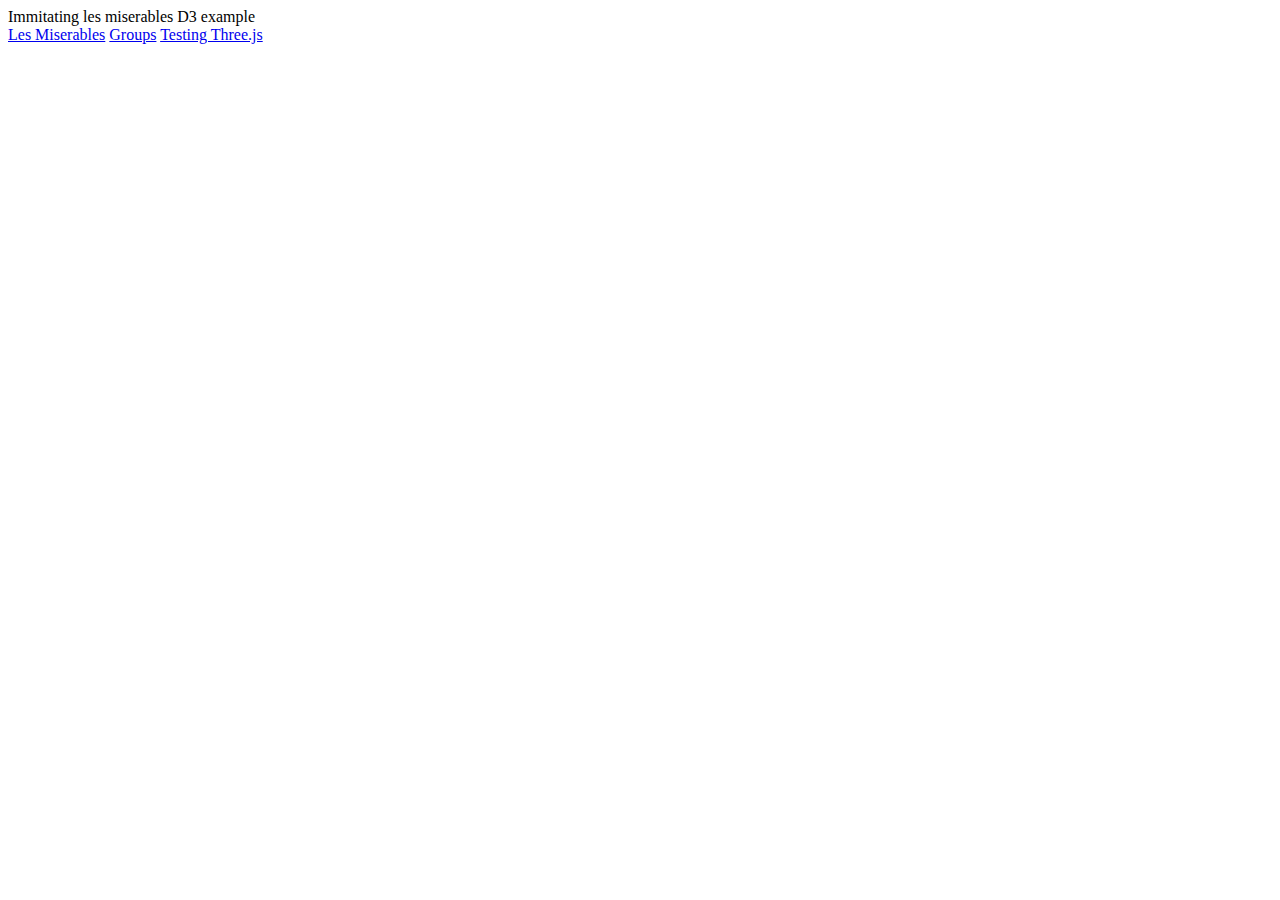
<file: index.html>
<!DOCTYPE html>
<!--
To change this license header, choose License Headers in Project Properties.
To change this template file, choose Tools | Templates
and open the template in the editor.
-->
<html>
    <head>
        <title>TODO supply a title</title>
        <meta charset="UTF-8">
        <meta name="viewport" content="width=device-width, initial-scale=1.0">
    </head>
    <body>
        <div>Immitating les miserables D3 example</div>
        <a href="miserables.html" target="_blank">Les Miserables</a>
        <a href="groups.html" target="_blank">Groups</a>
        <a href="index_1.html" target="_blank">Testing Three.js</a>
    </body>
</html>
</file>
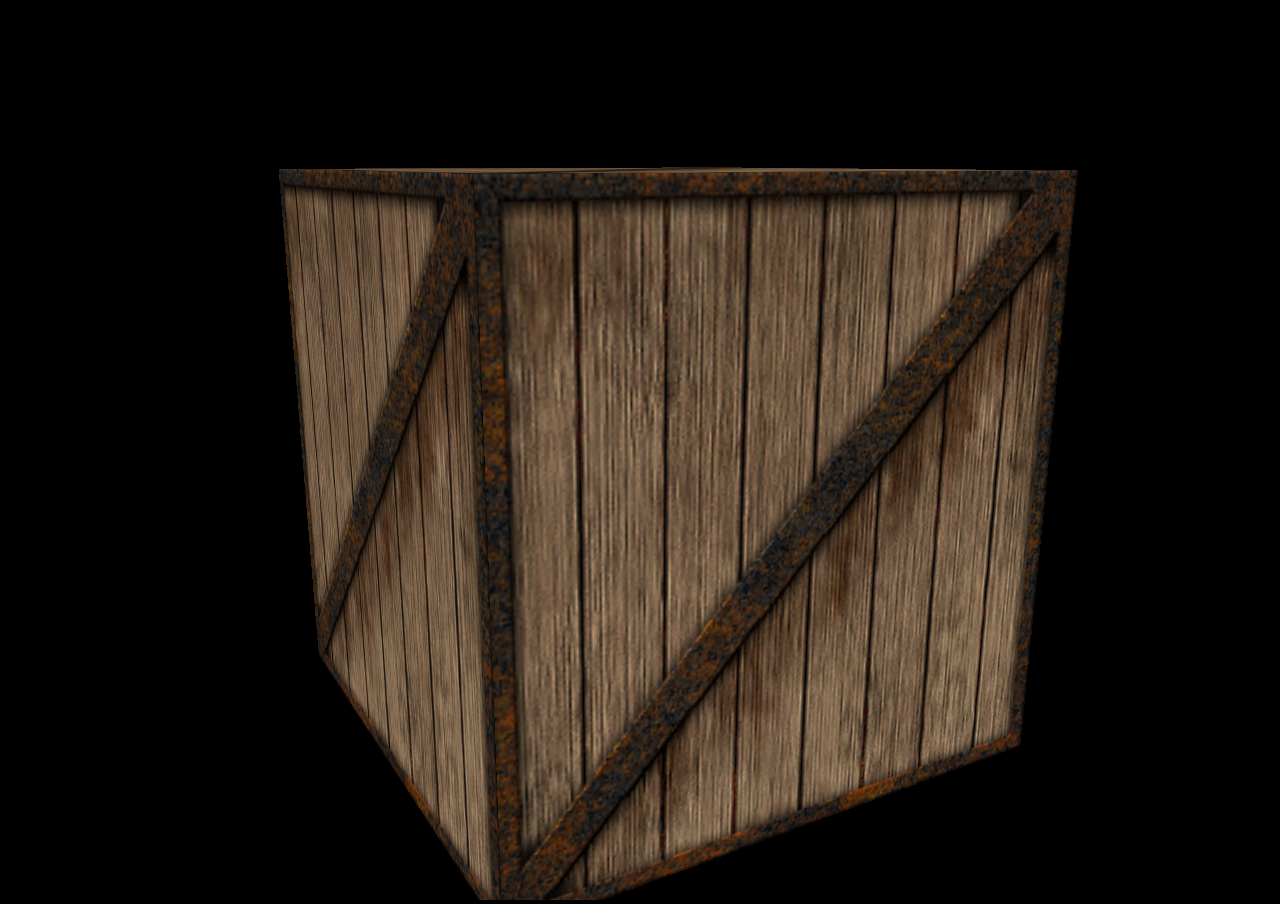
<file: index_1.html>
<!DOCTYPE html>
<!--
To change this license header, choose License Headers in Project Properties.
To change this template file, choose Tools | Templates
and open the template in the editor.
-->
<html>
    <head>
        <title>TODO supply a title</title>
        <meta charset="UTF-8">
        <meta name="viewport" content="width=device-width, initial-scale=1.0">
        <script src="js/three.js"></script>
        <script src="js/Detector.js"></script>
        <script src="js/stats.min.js"></script>
  
        		<style>
			body {
				margin: 0px;
				background-color: #000000;
				overflow: hidden;
			}
		</style>
    </head>
    <body>
        <div><script>


                        if ( ! Detector.webgl ) Detector.addGetWebGLMessage();
                        var apps = [];
                        var cameraLeft, cameraRight, scene, renderer;
			var mesh;
			init();
			animate();

			function init() {
                                
				renderer = new THREE.WebGLRenderer();
				renderer.setPixelRatio( window.devicePixelRatio );
				renderer.setSize( window.innerWidth, window.innerHeight );
				document.body.appendChild( renderer.domElement );

				//
                                
                                
                                var w = window.innerWidth
                                var h = window.innerHeight        
                                var fullWidth = w * 1;
                                var fullHeight = h * 1;
                                
				cameraLeft = new THREE.PerspectiveCamera( 45, window.innerWidth / window.innerHeight, 1, 1000 );
				cameraLeft.position.z = 400;
                                cameraLeft.setViewOffset(fullWidth, fullHeight, w * 0, h * 0, w, h);
                                
                                //cameraRight = new THREE.PerspectiveCamera( 45, window.innerWidth / window.innerHeight, 1, 1000 );
                                //cameraRight.position.z = 400;
                                //cameraLeft.setViewOffset(fullWidth, fullHeight, w * 0, h * 0, w, h);

				scene = new THREE.Scene();
                                //scene.add(cameraLeft);

				var geometry = new THREE.BoxGeometry( 200, 200, 200 );

				var texture = THREE.ImageUtils.loadTexture( 'textures/crate.gif' );
				texture.anisotropy = renderer.getMaxAnisotropy();

				var material = new THREE.MeshBasicMaterial( { map: texture } );

				mesh = new THREE.Mesh( geometry, material );
				scene.add( mesh );

				//

				window.addEventListener( 'resize', onWindowResize, false );

			}

			function onWindowResize() {
				cameraLeft.aspect = window.innerWidth / window.innerHeight;
				cameraLeft.updateProjectionMatrix();
                            	//cameraRight.aspect = window.innerWidth / window.innerHeight;
				//cameraRight.updateProjectionMatrix();
				renderer.setSize( window.innerWidth, window.innerHeight );
			}
                        
                        function isOdd(num) { return num % 2;}

			function animate() {
				var id = requestAnimationFrame( animate );
                                //console.log(id);
				mesh.rotation.x += 0.005;
				mesh.rotation.y += 0.01;
                                //if(isOdd(id)){
                                    renderer.render(scene, cameraLeft);
                                    //console.log("left");
                                //}
                                //else{
                                    //renderer.render(scene, cameraRight);
                                    //console.log("right");
                                //}
			}

		</script>
</div>
    </body>
</html>
</file>
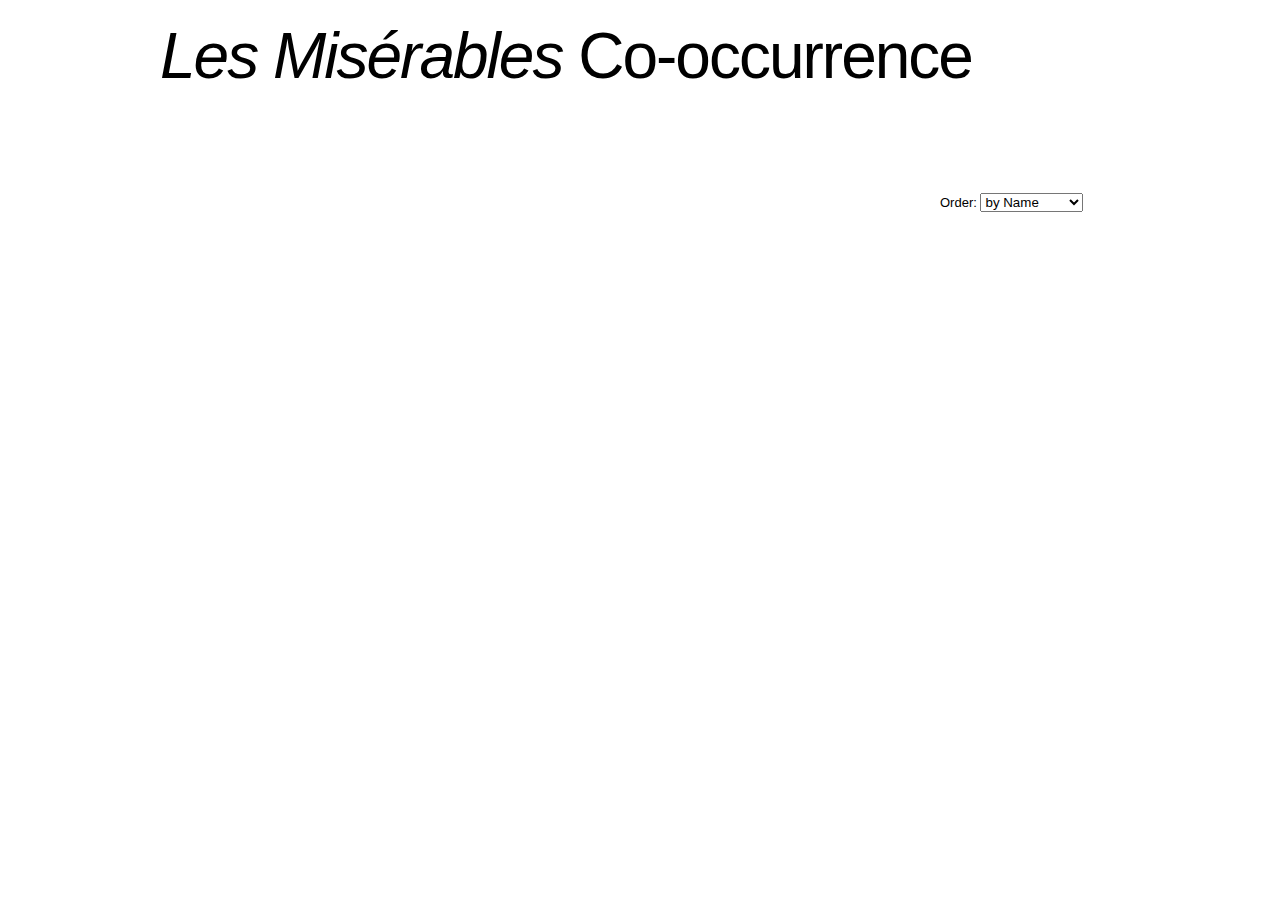
<file: miserables.html>
<!DOCTYPE html>
<meta charset="utf-8">
<title>Les Misérables Co-occurrence</title>
<style>

@import url(style.css?20120427);

.background {
  fill: #eee;
}

line {
  stroke: #fff;
}

text.active {
  fill: red;
}

</style>
<script src="http://d3js.org/d3.v3.min.js"></script>
<h1><i>Les Misérables</i> Co-occurrence</h1>

<aside style="margin-top:80px;">
<p>Order: <select id="order">
  <option value="name">by Name</option>
  <option value="count">by Frequency</option>
  <option value="group">by Cluster</option>
</select>
</aside>

<script src="miserables.js">


</script>
</file>
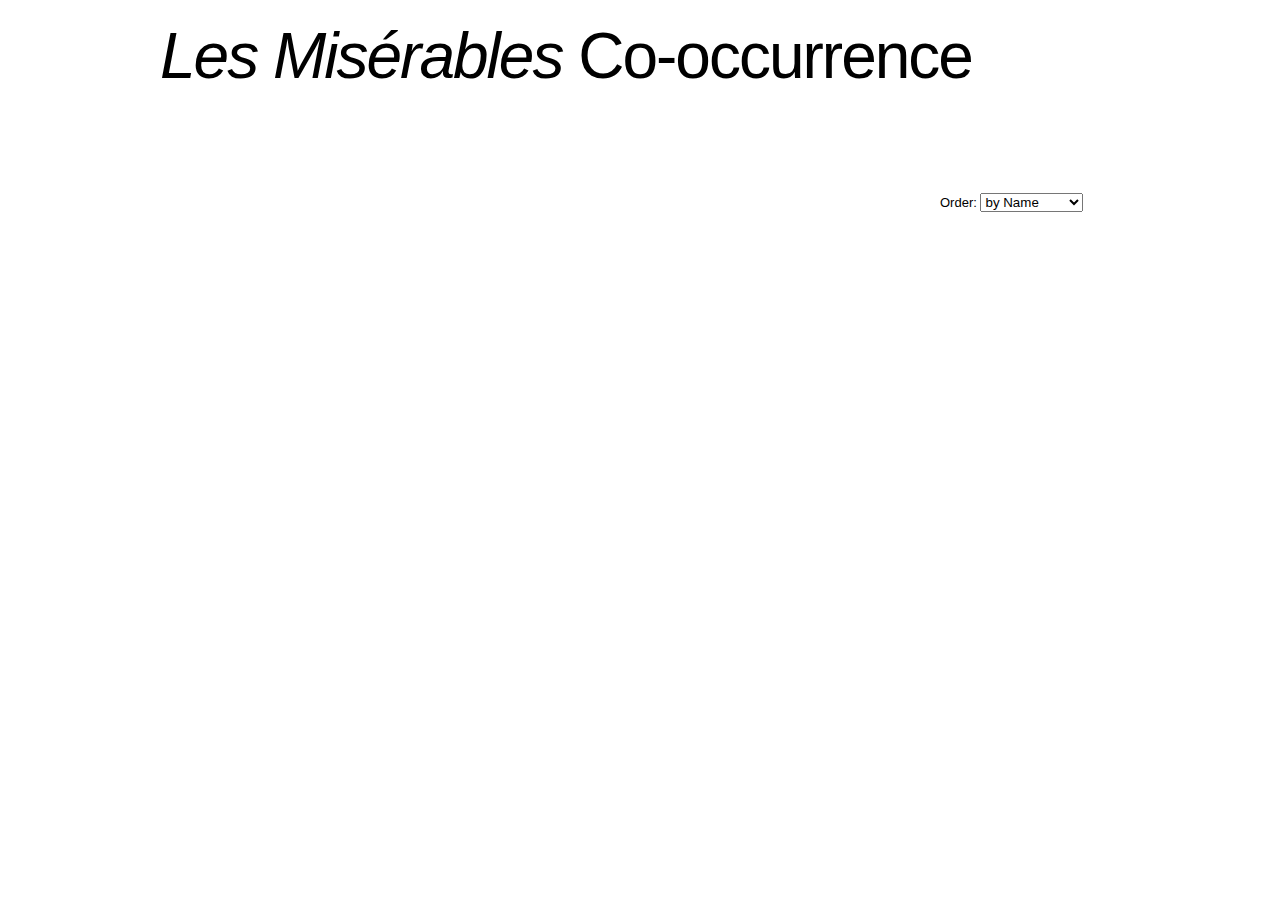
<file: miserables/miserables.html>
<!DOCTYPE html>
<meta charset="utf-8">
<title>Les Misérables Co-occurrence</title>
<style>

@import url(style.css?20120427);

.background {
  fill: #eee;
}

line {
  stroke: #fff;
}

text.active {
  fill: red;
}

</style>
<script src="http://d3js.org/d3.v3.min.js"></script>
<h1><i>Les Misérables</i> Co-occurrence</h1>

<aside style="margin-top:80px;">
<p>Order: <select id="order">
  <option value="name">by Name</option>
  <option value="count">by Frequency</option>
  <option value="group">by Cluster</option>
</select>
</aside>

<script>

var margin = {top: 80, right: 0, bottom: 10, left: 80},
    width = 720,
    height = 720;

var x = d3.scale.ordinal().rangeBands([0, width]),
    z = d3.scale.linear().domain([0, 4]).clamp(true),
    c = d3.scale.category10().domain(d3.range(10));

var svg = d3.select("body").append("svg")
    .attr("width", width + margin.left + margin.right)
    .attr("height", height + margin.top + margin.bottom)
    .style("margin-left", -margin.left + "px")
    .append("g")
    .attr("transform", "translate(" + margin.left + "," + margin.top + ")");

d3.json("miserables.json", function(miserables) {
  var matrix = [],
      nodes = miserables.nodes,
      n = nodes.length;

  // Compute index per node.
  nodes.forEach(function(node, i) {
    node.index = i;
    node.count = 0;
    matrix[i] = d3.range(n).map(function(j) { return {x: j, y: i, z: 0}; });
  });

  // Convert links to matrix; count character occurrences.
  miserables.links.forEach(function(link) {
    matrix[link.source][link.target].z += link.value;
    matrix[link.target][link.source].z += link.value;
    matrix[link.source][link.source].z += link.value;
    matrix[link.target][link.target].z += link.value;
    nodes[link.source].count += link.value;
    nodes[link.target].count += link.value;
  });

  // Precompute the orders.
  var orders = {
    name: d3.range(n).sort(function(a, b) { return d3.ascending(nodes[a].name, nodes[b].name); }),
    count: d3.range(n).sort(function(a, b) { return nodes[b].count - nodes[a].count; }),
    group: d3.range(n).sort(function(a, b) { return nodes[b].group - nodes[a].group; })
  };

  // The default sort order.
  x.domain(orders.name);

  svg.append("rect")
      .attr("class", "background")
      .attr("width", width)
      .attr("height", height);

  var row = svg.selectAll(".row")
      .data(matrix)
    .enter().append("g")
      .attr("class", "row")
      .attr("transform", function(d, i) { return "translate(0," + x(i) + ")"; })
      .each(row);

  row.append("line")
      .attr("x2", width);

  row.append("text")
      .attr("x", -6)
      .attr("y", x.rangeBand() / 2)
      .attr("dy", ".32em")
      .attr("text-anchor", "end")
      .text(function(d, i) { return nodes[i].name; });

  var column = svg.selectAll(".column")
      .data(matrix)
    .enter().append("g")
      .attr("class", "column")
      .attr("transform", function(d, i) { return "translate(" + x(i) + ")rotate(-90)"; });

  column.append("line")
      .attr("x1", -width);

  column.append("text")
      .attr("x", 6)
      .attr("y", x.rangeBand() / 2)
      .attr("dy", ".32em")
      .attr("text-anchor", "start")
      .text(function(d, i) { return nodes[i].name; });

  function row(row) {
    var cell = d3.select(this).selectAll(".cell")
        .data(row.filter(function(d) { return d.z; }))
      .enter().append("rect")
        .attr("class", "cell")
        .attr("x", function(d) { return x(d.x); })
        .attr("width", x.rangeBand())
        .attr("height", x.rangeBand())
        .style("fill-opacity", function(d) { return z(d.z); })
        .style("fill", function(d) { return nodes[d.x].group == nodes[d.y].group ? c(nodes[d.x].group) : null; })
        .on("mouseover", mouseover)
        .on("mouseout", mouseout);
  }

  function mouseover(p) {
    d3.selectAll(".row text").classed("active", function(d, i) { return i == p.y; });
    d3.selectAll(".column text").classed("active", function(d, i) { return i == p.x; });
  }

  function mouseout() {
    d3.selectAll("text").classed("active", false);
  }

  d3.select("#order").on("change", function() {
    clearTimeout(timeout);
    order(this.value);
  });

  function order(value) {
    x.domain(orders[value]);

    var t = svg.transition().duration(2500);

    t.selectAll(".row")
        .delay(function(d, i) { return x(i) * 4; })
        .attr("transform", function(d, i) { return "translate(0," + x(i) + ")"; })
      .selectAll(".cell")
        .delay(function(d) { return x(d.x) * 4; })
        .attr("x", function(d) { return x(d.x); });

    t.selectAll(".column")
        .delay(function(d, i) { return x(i) * 4; })
        .attr("transform", function(d, i) { return "translate(" + x(i) + ")rotate(-90)"; });
  }

  var timeout = setTimeout(function() {
    order("group");
    d3.select("#order").property("selectedIndex", 2).node().focus();
  }, 5000);
});

</script>
</file>
